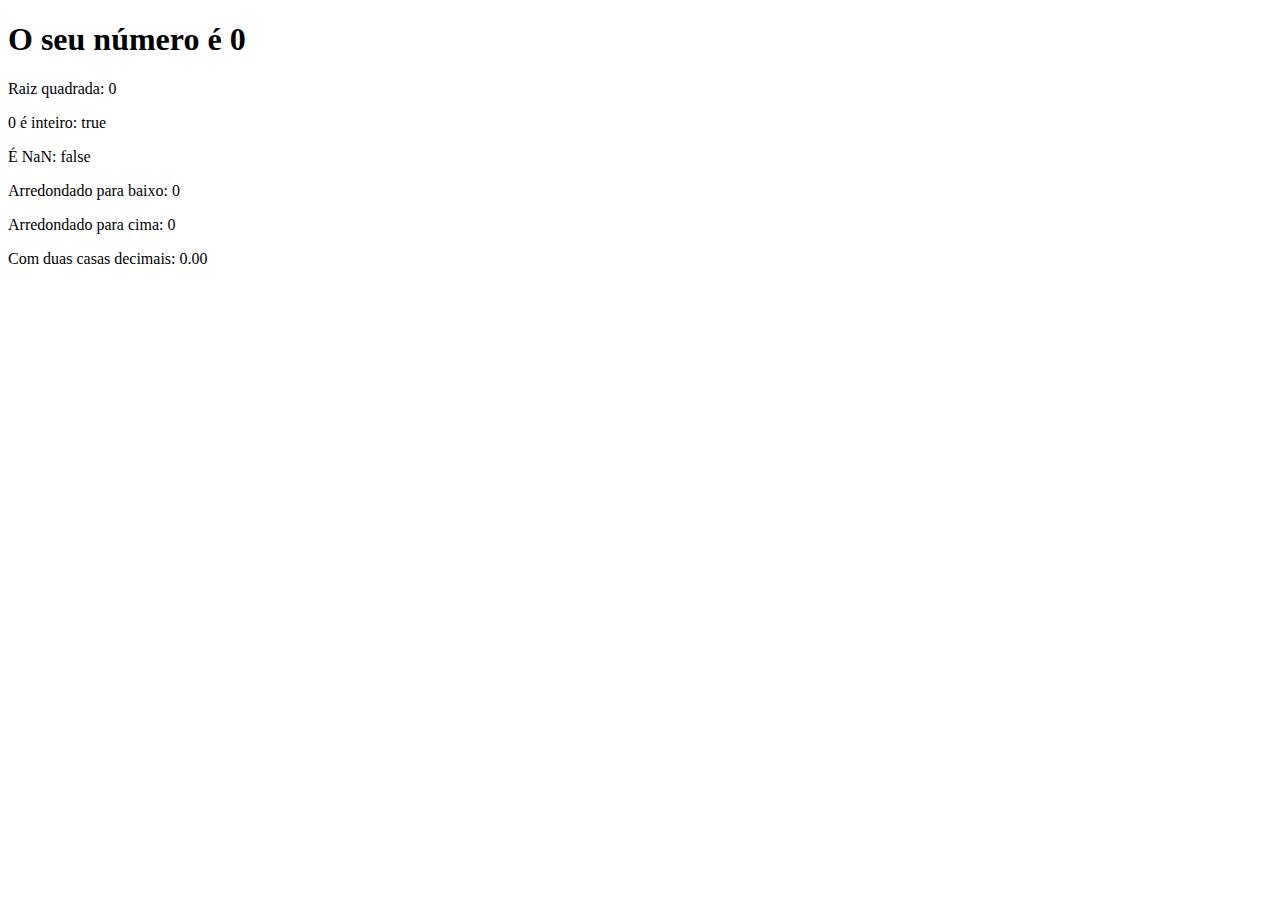
<file: Aula 28/index.html>
<!DOCTYPE html>
<html lang="en">
  <head>
    <meta charset="UTF-8" />
    <meta http-equiv="X-UA-Compatible" content="IE=edge" />
    <meta name="viewport" content="width=device-width, initial-scale=1.0" />
    <title>Document</title>
  </head>
  <body>
    <section>
      <h1>O seu número é <span id="numero-titulo">0</span></h1>
      <div id="texto">Texto</div>
    </section>

    <script src="script.js"></script>
  </body>
</html>
</file>
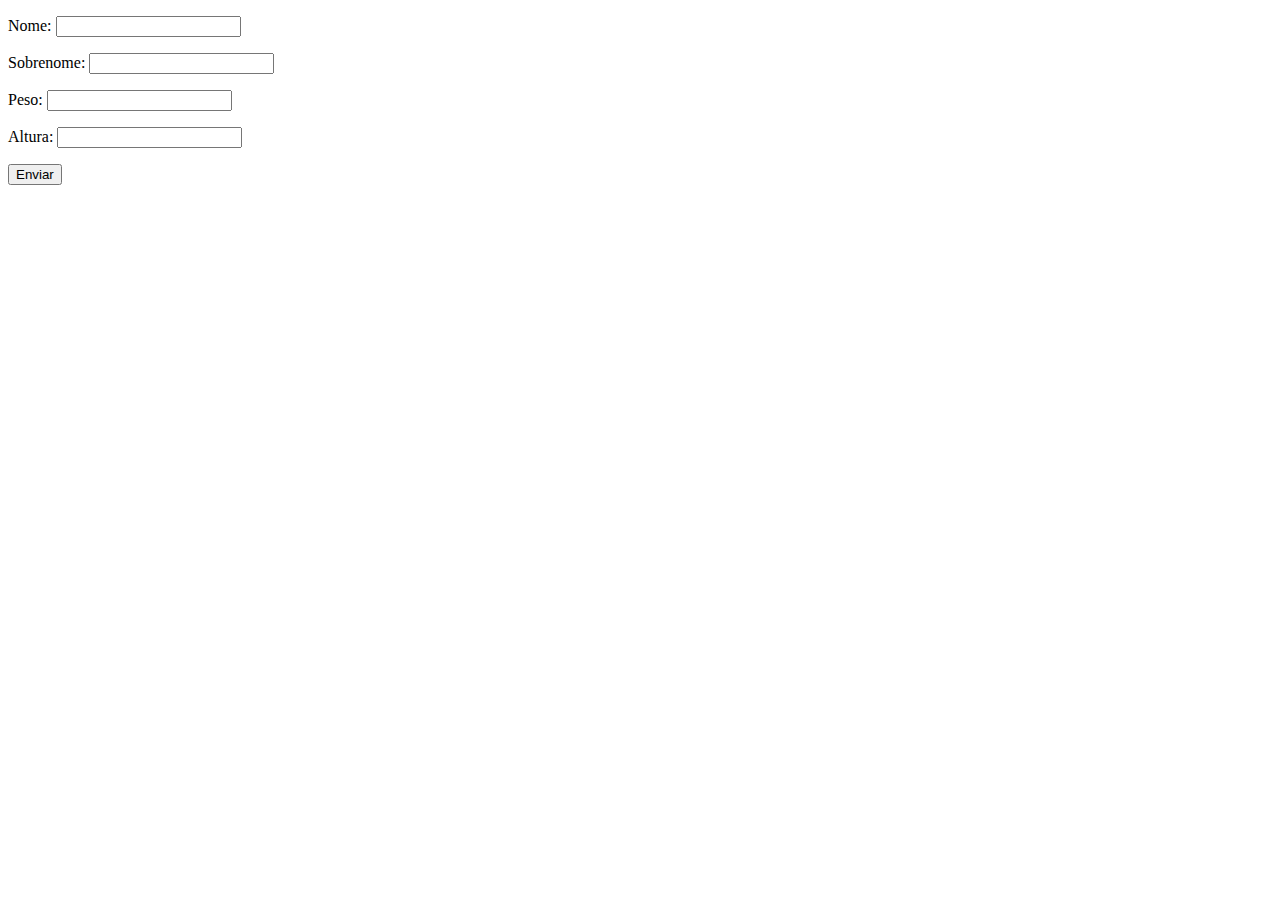
<file: Aula 34/index.html>
<!DOCTYPE html>
<html lang="en">
  <head>
    <meta charset="UTF-8" />
    <meta http-equiv="X-UA-Compatible" content="IE=edge" />
    <meta name="viewport" content="width=device-width, initial-scale=1.0" />
    <title>Exercicio</title>
  </head>
  <body>
    <form class="form" action="" method="get">
      <p>Nome: <input type="text" class="nome" /></p>
      <p>Sobrenome: <input type="text" class="sobrenome" /></p>
      <p>Peso: <input type="text" class="peso" /></p>
      <p>Altura: <input type="text" class="altura" /></p>

      <button>Enviar</button>
    </form>

    <div class="resultado"></div>

    <script src="script.js"></script>
  </body>
</html>
</file>
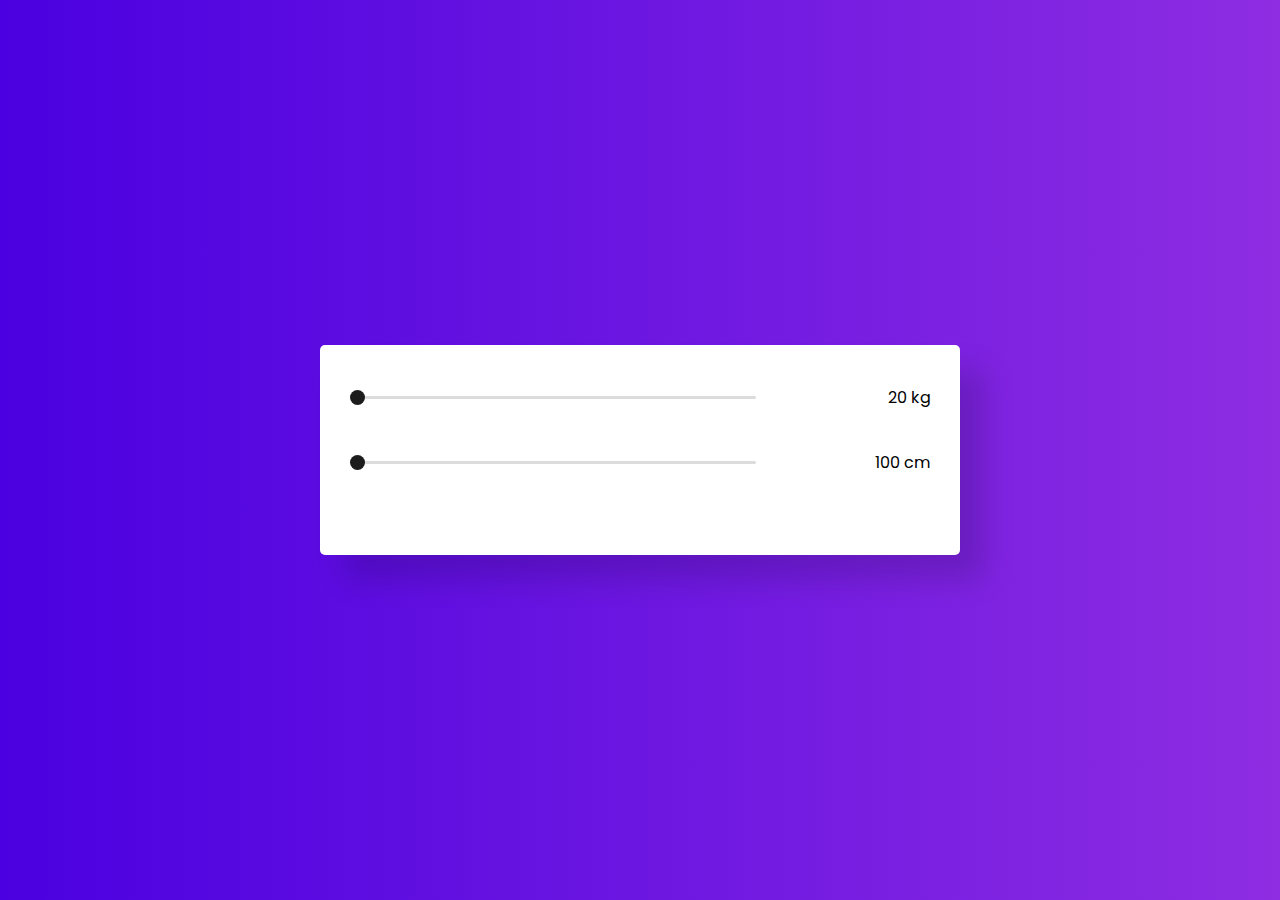
<file: Aula 42 pt2/index.html>
<!DOCTYPE html>
<html lang="en">
  <head>
    <meta charset="UTF-8" />
    <meta http-equiv="X-UA-Compatible" content="IE=edge" />
    <meta name="viewport" content="width=device-width, initial-scale=1.0" />
    <!--Google Fonts-->
    <link rel="preconnect" href="https://fonts.googleapis.com" />
    <link rel="preconnect" href="https://fonts.gstatic.com" crossorigin />
    <link
      href="https://fonts.googleapis.com/css2?family=Poppins:wght@500&display=swap"
      rel="stylesheet"
    />
    <!-- Style-->
    <link rel="stylesheet" href="style.css" />
    <title>Calculadora IMC</title>
  </head>

  <body>
    <div class="container">
      <div class="fileira">
        <input type="range" min="20" max="200" value="20" id="weight" />

        <span id="peso-valor"> 20 kg</span>
      </div>

      <div class="fileira">
        <input type="range" min="100" max="250" value="100" id="height" />
        <span id="altura-valor"> 100 cm</span>
      </div>
    </div>
    <script src="main.js"></script>
  </body>
</html>
</file>
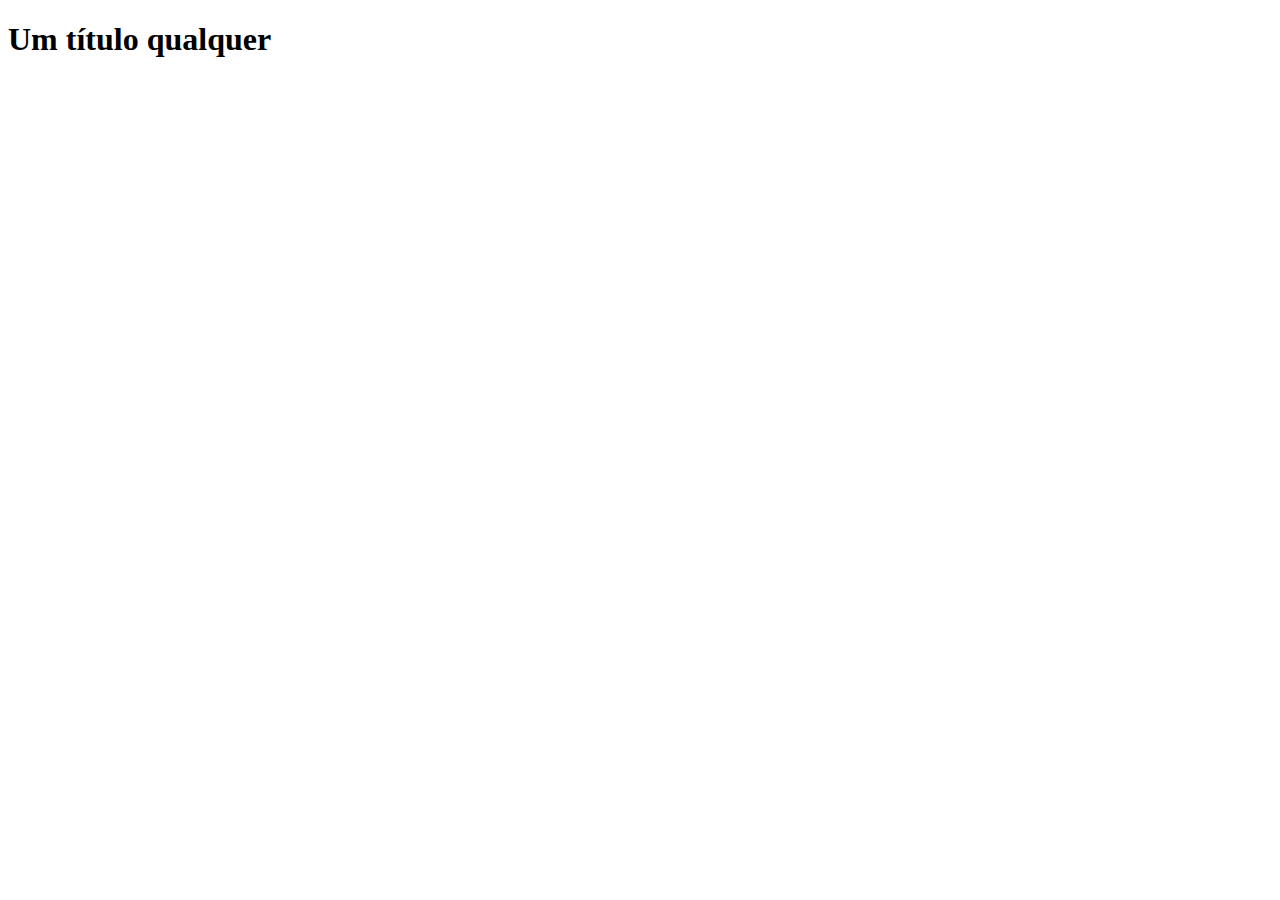
<file: Aula 54/index.html>
<!DOCTYPE html>
<html lang="en">
  <head>
    <meta charset="UTF-8" />
    <meta http-equiv="X-UA-Compatible" content="IE=edge" />
    <meta name="viewport" content="width=device-width, initial-scale=1.0" />
    <title>Document</title>
  </head>
  <body>
    <script src="main.js"></script>
  </body>
</html>
</file>
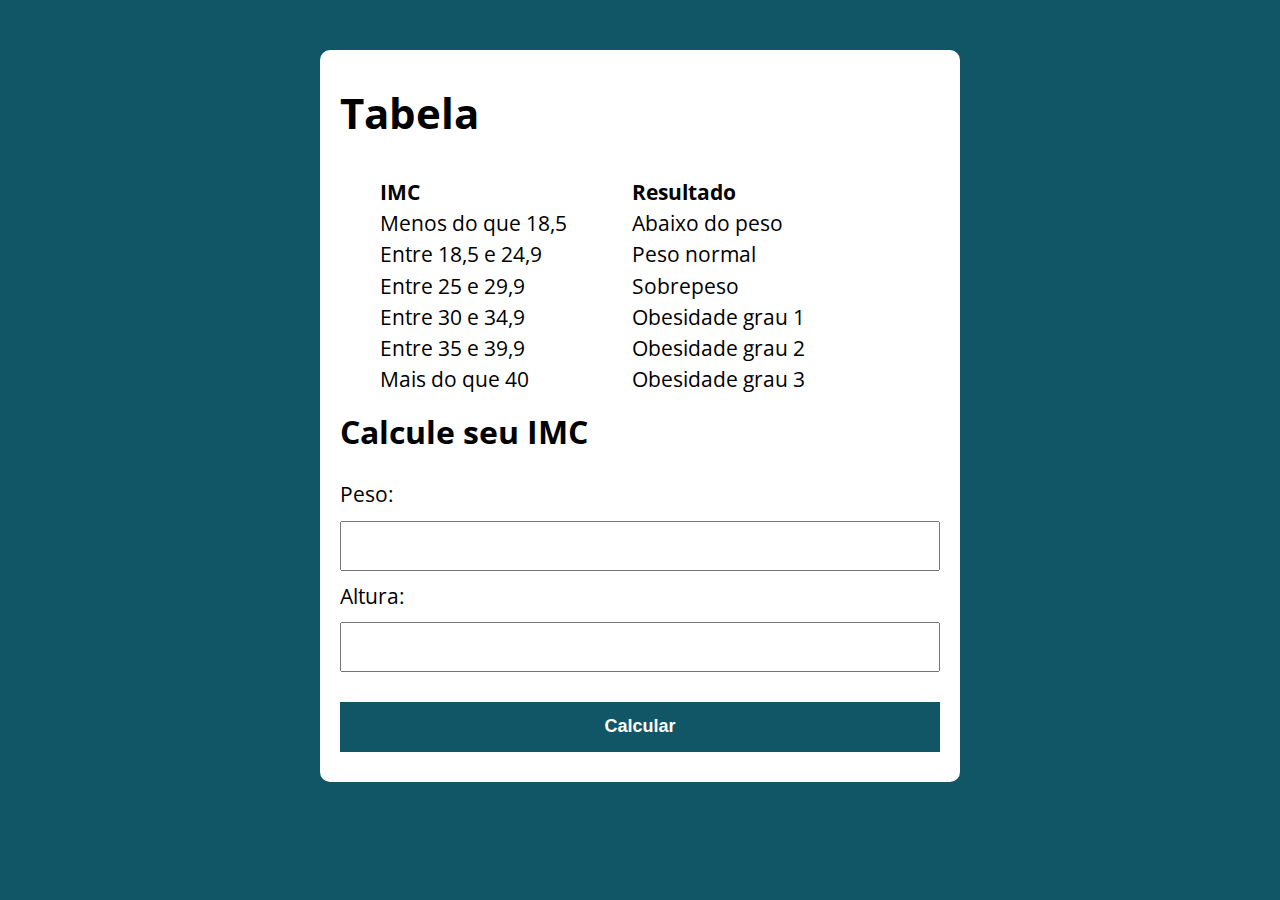
<file: Aula 42/modelo/modelo/index.html>
<!DOCTYPE html>
<html lang="pt-BR">
  <head>
    <meta charset="UTF-8" />
    <meta name="viewport" content="width=device-width, initial-scale=1.0" />
    <meta http-equiv="X-UA-Compatible" content="ie=edge" />
    <title>Modelo</title>
    <link rel="stylesheet" href="./assets/css/style.css" />
  </head>

  <body>
    <section class="container">
      <div class="tabela">
        <h1>Tabela</h1>

        <ul id="texto1">
          <li><strong>IMC</strong></li>
          <li>Menos do que 18,5</li>
          <li>Entre 18,5 e 24,9</li>
          <li>Entre 25 e 29,9</li>
          <li>Entre 30 e 34,9</li>
          <li>Entre 35 e 39,9</li>
          <li>Mais do que 40</li>
        </ul>

        <ul id="texto2">
          <li><strong>Resultado</strong></li>
          <li>Abaixo do peso</li>
          <li>Peso normal</li>
          <li>Sobrepeso</li>
          <li>Obesidade grau 1</li>
          <li>Obesidade grau 2</li>
          <li>Obesidade grau 3</li>
        </ul>
      </div>

      <p class="textinput"><strong>Calcule seu IMC</strong></p>
      <form action="/" class="form" method="post">
        <label for="peso"> Peso:</label>
        <input type="text" id="peso" name="peso" />
        <label for="altura"> Altura:</label>
        <input type="text" id="altura" name="altura" />
        <button type="submit">Calcular</button>
      </form>

      <div id="resultado"></div>
    </section>

    <script src="./assets/js/main.js"></script>
  </body>
</html>
</file>
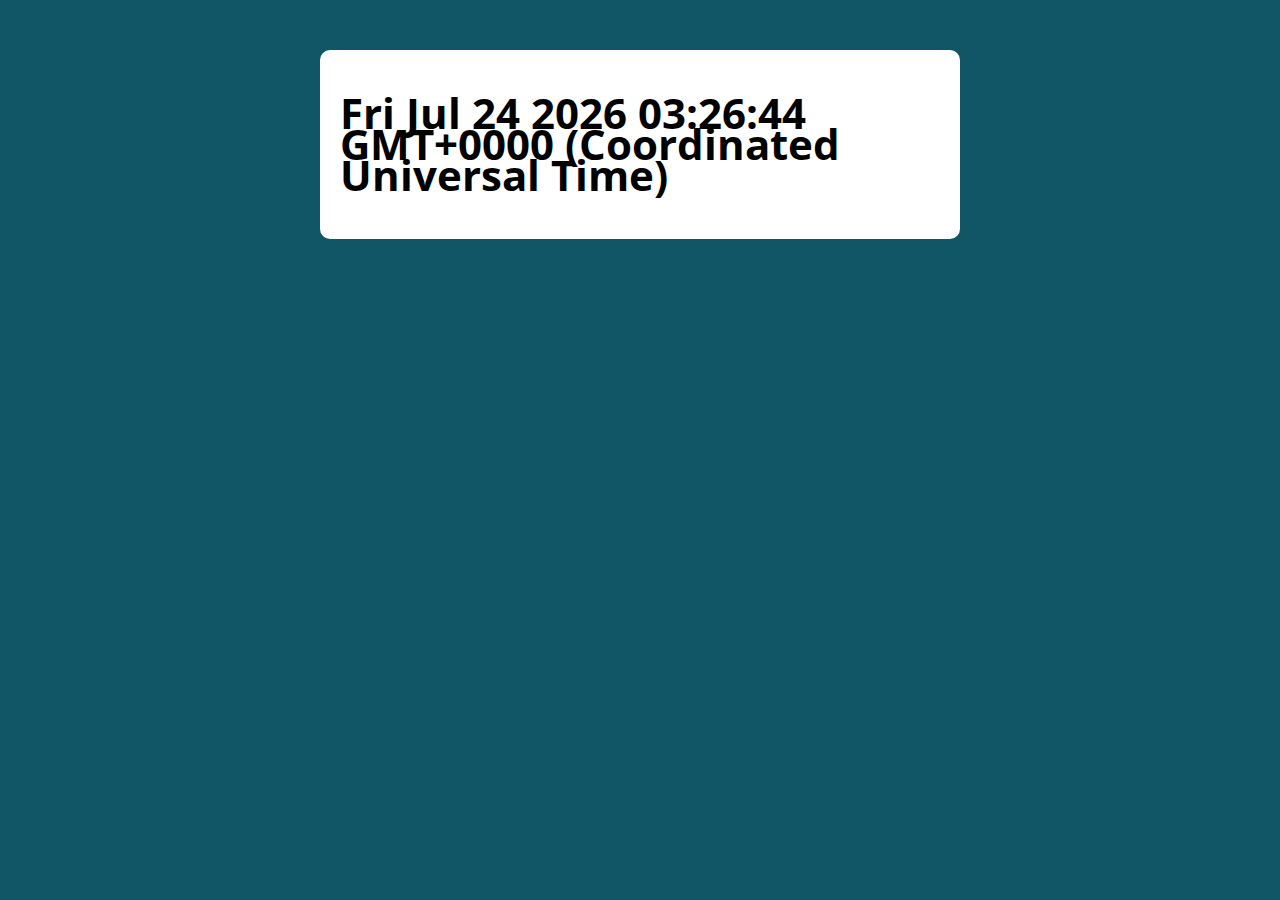
<file: Aula 45/modelo/modelo/index.html>
<!DOCTYPE html>
<html lang="pt-BR">
  <head>
    <meta charset="UTF-8" />
    <meta name="viewport" content="width=device-width, initial-scale=1.0" />
    <meta http-equiv="X-UA-Compatible" content="ie=edge" />
    <title>Modelo</title>
    <link rel="stylesheet" href="./assets/css/style.css" />
  </head>

  <body>
    <section class="container">
      <h1 id="clock">Mais uma coisa qualquer na vida</h1>
    </section>

    <script src="./assets/js/main.js"></script>
  </body>
</html>
</file>
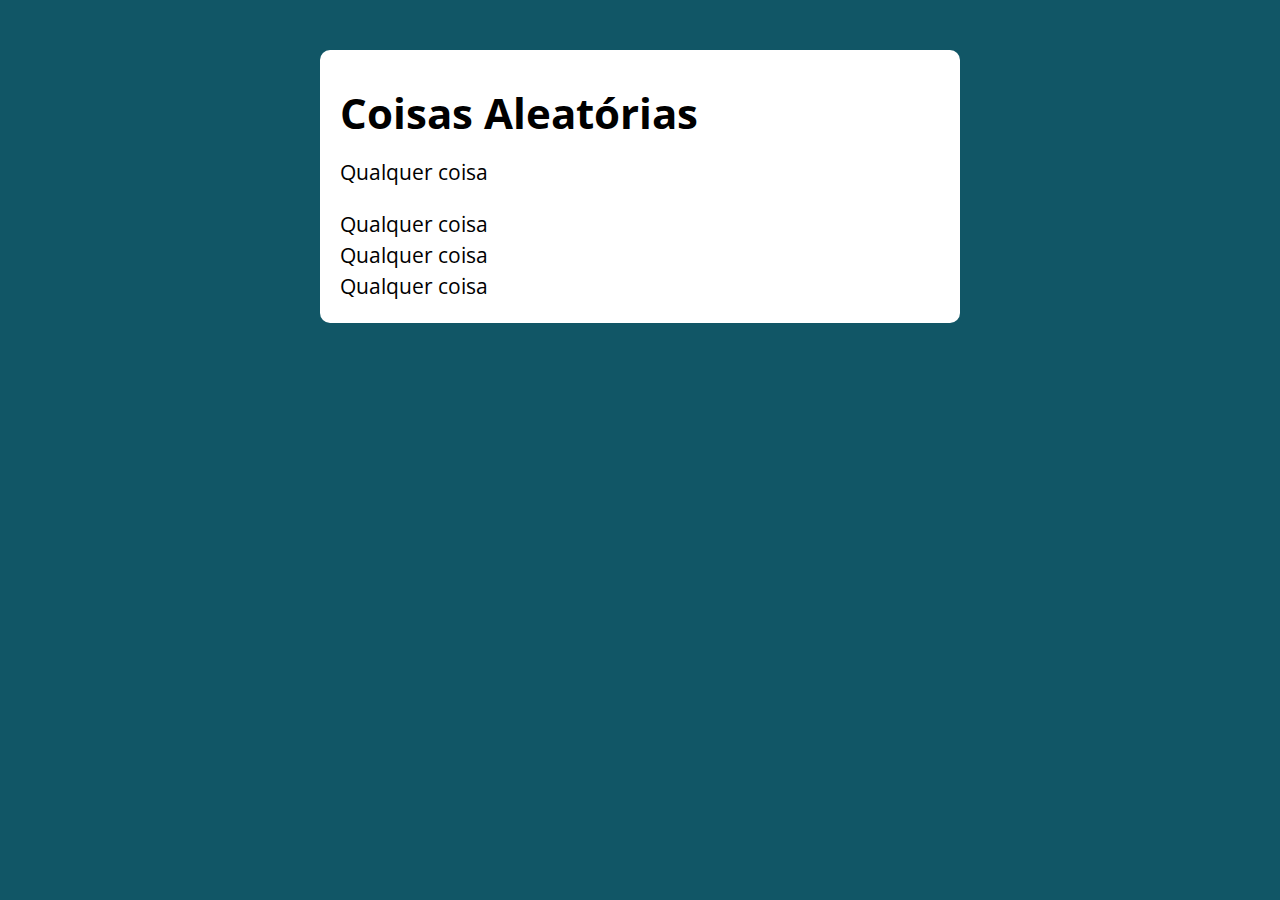
<file: Aula 53/modelo/modelo/index.html>
<!DOCTYPE html>
<html lang="pt-BR">
  <head>
    <meta charset="UTF-8" />
    <meta name="viewport" content="width=device-width, initial-scale=1.0" />
    <meta http-equiv="X-UA-Compatible" content="ie=edge" />
    <title>Modelo</title>
    <link rel="stylesheet" href="./assets/css/style.css" />
  </head>

  <body>
    <section class="container">
      <h1>Coisas Aleatórias</h1>
    </section>
    <script src="./assets/js/main.js"></script>
  </body>
</html>
</file>
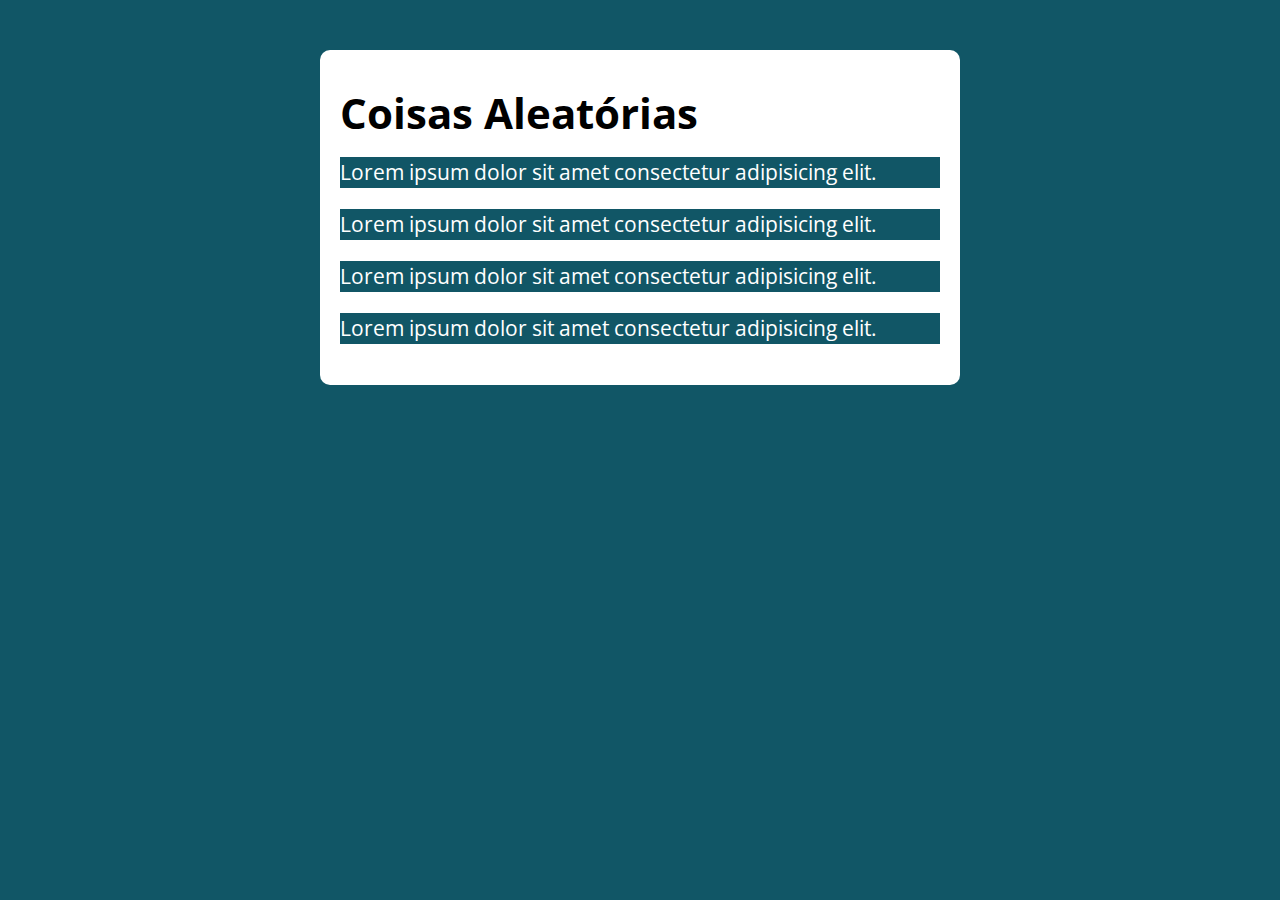
<file: Aula 56/modelo/modelo/index.html>
<!DOCTYPE html>
<html lang="pt-BR">
  <head>
    <meta charset="UTF-8" />
    <meta name="viewport" content="width=device-width, initial-scale=1.0" />
    <meta http-equiv="X-UA-Compatible" content="ie=edge" />
    <title>Modelo</title>
    <link rel="stylesheet" href="./assets/css/style.css" />
  </head>

  <body>
    <section class="container">
      <h1>Coisas Aleatórias</h1>

      <div class="paragrafos">
        <p>Lorem ipsum dolor sit amet consectetur adipisicing elit.</p>
        <p>Lorem ipsum dolor sit amet consectetur adipisicing elit.</p>
        <p>Lorem ipsum dolor sit amet consectetur adipisicing elit.</p>
        <p>Lorem ipsum dolor sit amet consectetur adipisicing elit.</p>
      </div>
    </section>
    <script src="./assets/js/main.js"></script>
  </body>
</html>
</file>
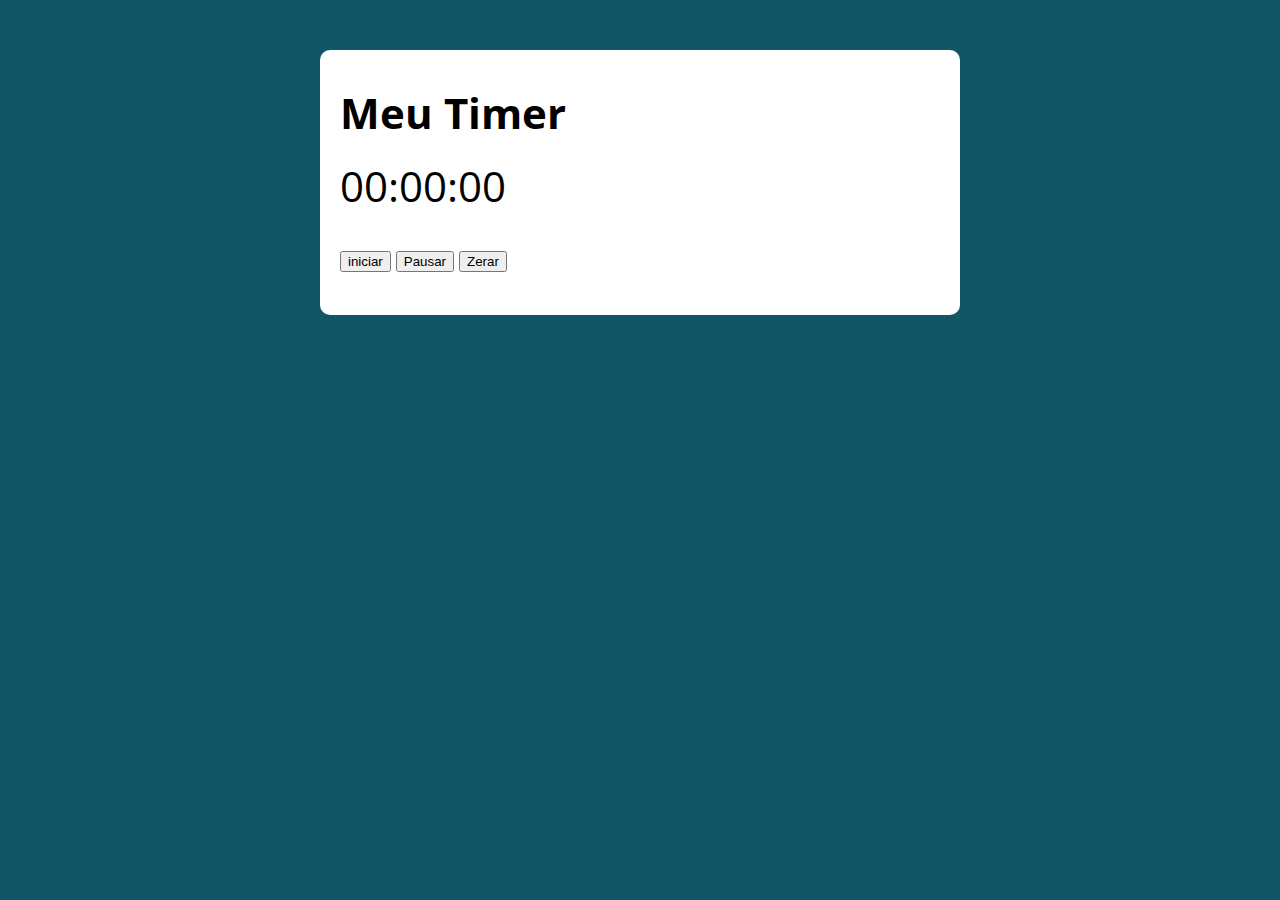
<file: Aula 66/modelo/modelo/index.html>
<!DOCTYPE html>
<html lang="pt-BR">
  <head>
    <meta charset="UTF-8" />
    <meta name="viewport" content="width=device-width, initial-scale=1.0" />
    <meta http-equiv="X-UA-Compatible" content="ie=edge" />
    <title>Modelo</title>
    <link rel="stylesheet" href="./assets/css/style.css" />
  </head>

  <body>
    <section class="container">
      <h1>Meu Timer</h1>
      <p class="relogio">00:00:00</p>
      <p>
        <button class="iniciar">iniciar</button>
        <button class="pausar">Pausar</button>
        <button class="zerar">Zerar</button>
      </p>
    </section>
    <script src="./assets/js/main.js"></script>
  </body>
</html>
</file>
<file: Aula 42 pt2/style.css>
* {
  padding: 0;
  margin: 0;
  box-sizing: border-box;
}

body {
  height: 100vh;
  background: #2980b9; /* fallback for old browsers */
  background: #8e2de2; /* fallback for old browsers */
  background: -webkit-linear-gradient(
    to right,
    #4a00e0,
    #8e2de2
  ); /* Chrome 10-25, Safari 5.1-6 */
  background: linear-gradient(
    to right,
    #4a00e0,
    #8e2de2
  ); /* W3C, IE 10+/ Edge, Firefox 16+, Chrome 26+, Opera 12+, Safari 7+ */
}

.container {
  padding: 40px 30px;
  width: 50%;
  min-width: 400px;
  position: absolute;
  background-color: #ffffff;
  transform: translate(-50%, -50%);
  top: 50%;
  left: 50%;
  border-radius: 5px;
  font-family: 'Poppins', sans-serif;
  box-shadow: 25px 25px 30px rgba(0, 0, 0, 0.15);
}

.fileira {
  display: flex;
  align-items: center;
  justify-content: space-between;
  margin-bottom: 40px;
}

input[type='range'] {
  width: 70%;
  height: 3.5px;
  -webkit-appearance: none;
  appearance: none;
  background-color: #dcdcdc;
  border-radius: 3px;
  outline: none;
}

input[type='range']::-webkit-slider-thumb {
  -webkit-appearance: none;
  appearance: none;
  height: 15px;
  width: 15px;
  background-color: #1c1c1c;
  border-radius: 50%;
  cursor: pointer;
}
</file>
<file: Aula 42/modelo/modelo/assets/css/style.css>
@import url('https://fonts.googleapis.com/css?family=Open+Sans:400,700&display=swap');
:root {
  --primary-color: rgb(17, 86, 102);
  --primary-color-darker: rgb(9, 48, 56);
}

* {
  box-sizing: border-box;
  outline: 0;
}

body {
  margin: 0;
  padding: 0;
  background: var(--primary-color);
  font-family: 'Open sans', sans-serif;
  font-size: 1.3em;
  line-height: 1.5em;
}

.container {
  max-width: 640px;
  margin: 50px auto;
  background: #fff;
  padding: 20px;
  border-radius: 10px;
}

form input,
form label,
form button {
  display: block;
  width: 100%;
  margin-bottom: 10px;
}

form input {
  font-size: 24px;
  height: 50px;
  padding: 0 20px;
}

form input:focus {
  outline: 1px solid var(--primary-color);
}

form button {
  border: none;
  background: var(--primary-color);
  color: #fff;
  font-size: 18px;
  font-weight: 700;
  height: 50px;
  cursor: pointer;
  margin-top: 30px;
}

form button:hover {
  background: var(--primary-color-darker);
}

.textinput {
  font-size: 2rem;
}

li {
  list-style: none;
  margin: 0;
  padding: 0;
}

#texto2 {
  display: inline;
  width: 55%;
  margin-right: 2%;
  float: left;
  margin-top: 20px;
}
#texto1 {
  float: left;
  width: 42%;
  margin-top: 20px;
  gap: 50px;
}

.paragrafo-resultado {
  background-color: rgb(109, 255, 182);
  padding: 10px 20px;
}
.bad {
  background-color: rgb(228, 90, 90);
}
</file>
<file: Aula 45/modelo/modelo/assets/css/style.css>
@import url('https://fonts.googleapis.com/css?family=Open+Sans:400,700&display=swap');
:root {
  --primary-color: rgb(17, 86, 102);
  --primary-color-darker: rgb(9, 48, 56);
}

* {
  box-sizing: border-box;
  outline: 0;
}

body {
  margin: 0;
  padding: 0;
  background: var(--primary-color);
  font-family: 'Open sans', sans-serif;
  font-size: 1.3em;
  line-height: 1.5em;
}

.container {
  max-width: 640px;
  margin: 50px auto;
  background: #fff;
  padding: 20px;
  border-radius: 10px;
}

form input,
form label,
form button {
  display: block;
  width: 100%;
  margin-bottom: 10px;
}

form input {
  font-size: 24px;
  height: 50px;
  padding: 0 20px;
}

form input:focus {
  outline: 1px solid var(--primary-color);
}

form button {
  border: none;
  background: var(--primary-color);
  color: #fff;
  font-size: 18px;
  font-weight: 700;
  height: 50px;
  cursor: pointer;
  margin-top: 30px;
}

form button:hover {
  background: var(--primary-color-darker);
}

.textinput {
  font-size: 2rem;
}

li {
  list-style: none;
  margin: 0;
  padding: 0;
}

#texto2 {
  display: inline;
  width: 55%;
  margin-right: 2%;
  float: left;
  margin-top: 20px;
}
#texto1 {
  float: left;
  width: 42%;
  margin-top: 20px;
  gap: 50px;
}

.paragrafo-resultado {
  background-color: rgb(109, 255, 182);
  padding: 10px 20px;
}
.bad {
  background-color: rgb(228, 90, 90);
}
</file>
<file: Aula 53/modelo/modelo/assets/css/style.css>
@import url('https://fonts.googleapis.com/css?family=Open+Sans:400,700&display=swap');
:root {
  --primary-color: rgb(17, 86, 102);
  --primary-color-darker: rgb(9, 48, 56);
}

* {
  box-sizing: border-box;
  outline: 0;
}

body {
  margin: 0;
  padding: 0;
  background: var(--primary-color);
  font-family: 'Open sans', sans-serif;
  font-size: 1.3em;
  line-height: 1.5em;
}

.container {
  max-width: 640px;
  margin: 50px auto;
  background: #fff;
  padding: 20px;
  border-radius: 10px;
}

form input,
form label,
form button {
  display: block;
  width: 100%;
  margin-bottom: 10px;
}

form input {
  font-size: 24px;
  height: 50px;
  padding: 0 20px;
}

form input:focus {
  outline: 1px solid var(--primary-color);
}

form button {
  border: none;
  background: var(--primary-color);
  color: #fff;
  font-size: 18px;
  font-weight: 700;
  height: 50px;
  cursor: pointer;
  margin-top: 30px;
}

form button:hover {
  background: var(--primary-color-darker);
}

.textinput {
  font-size: 2rem;
}

li {
  list-style: none;
  margin: 0;
  padding: 0;
}

#texto2 {
  display: inline;
  width: 55%;
  margin-right: 2%;
  float: left;
  margin-top: 20px;
}
#texto1 {
  float: left;
  width: 42%;
  margin-top: 20px;
  gap: 50px;
}

.paragrafo-resultado {
  background-color: rgb(109, 255, 182);
  padding: 10px 20px;
}
.bad {
  background-color: rgb(228, 90, 90);
}
</file>
<file: Aula 56/modelo/modelo/assets/css/style.css>
@import url('https://fonts.googleapis.com/css?family=Open+Sans:400,700&display=swap');
:root {
  --primary-color: rgb(17, 86, 102);
  --primary-color-darker: rgb(9, 48, 56);
}

* {
  box-sizing: border-box;
  outline: 0;
}

body {
  margin: 0;
  padding: 0;
  background: var(--primary-color);
  font-family: 'Open sans', sans-serif;
  font-size: 1.3em;
  line-height: 1.5em;
}

.container {
  max-width: 640px;
  margin: 50px auto;
  background: #fff;
  padding: 20px;
  border-radius: 10px;
}

form input,
form label,
form button {
  display: block;
  width: 100%;
  margin-bottom: 10px;
}

form input {
  font-size: 24px;
  height: 50px;
  padding: 0 20px;
}

form input:focus {
  outline: 1px solid var(--primary-color);
}

form button {
  border: none;
  background: var(--primary-color);
  color: #fff;
  font-size: 18px;
  font-weight: 700;
  height: 50px;
  cursor: pointer;
  margin-top: 30px;
}

form button:hover {
  background: var(--primary-color-darker);
}

.textinput {
  font-size: 2rem;
}

li {
  list-style: none;
  margin: 0;
  padding: 0;
}

#texto2 {
  display: inline;
  width: 55%;
  margin-right: 2%;
  float: left;
  margin-top: 20px;
}
#texto1 {
  float: left;
  width: 42%;
  margin-top: 20px;
  gap: 50px;
}

.paragrafo-resultado {
  background-color: rgb(109, 255, 182);
  padding: 10px 20px;
}
.bad {
  background-color: rgb(228, 90, 90);
}
</file>
<file: Aula 66/modelo/modelo/assets/css/style.css>
@import url('https://fonts.googleapis.com/css?family=Open+Sans:400,700&display=swap');
:root {
  --primary-color: rgb(17, 86, 102);
  --primary-color-darker: rgb(9, 48, 56);
}

* {
  box-sizing: border-box;
  outline: 0;
}

body {
  margin: 0;
  padding: 0;
  background: var(--primary-color);
  font-family: 'Open sans', sans-serif;
  font-size: 1.3em;
  line-height: 1.5em;
}

.container {
  max-width: 640px;
  margin: 50px auto;
  background: #fff;
  padding: 20px;
  border-radius: 10px;
}

form input,
form label,
form button {
  display: block;
  width: 100%;
  margin-bottom: 10px;
}

form input {
  font-size: 24px;
  height: 50px;
  padding: 0 20px;
}

form input:focus {
  outline: 1px solid var(--primary-color);
}

form button {
  border: none;
  background: var(--primary-color);
  color: #fff;
  font-size: 18px;
  font-weight: 700;
  height: 50px;
  cursor: pointer;
  margin-top: 30px;
}

form button:hover {
  background: var(--primary-color-darker);
}

.textinput {
  font-size: 2rem;
}

li {
  list-style: none;
  margin: 0;
  padding: 0;
}

#texto2 {
  display: inline;
  width: 55%;
  margin-right: 2%;
  float: left;
  margin-top: 20px;
}
#texto1 {
  float: left;
  width: 42%;
  margin-top: 20px;
  gap: 50px;
}

.paragrafo-resultado {
  background-color: rgb(109, 255, 182);
  padding: 10px 20px;
}
.pausado {
  color: red;
}
.relogio {
  font-size: 2em;
}
</file>
